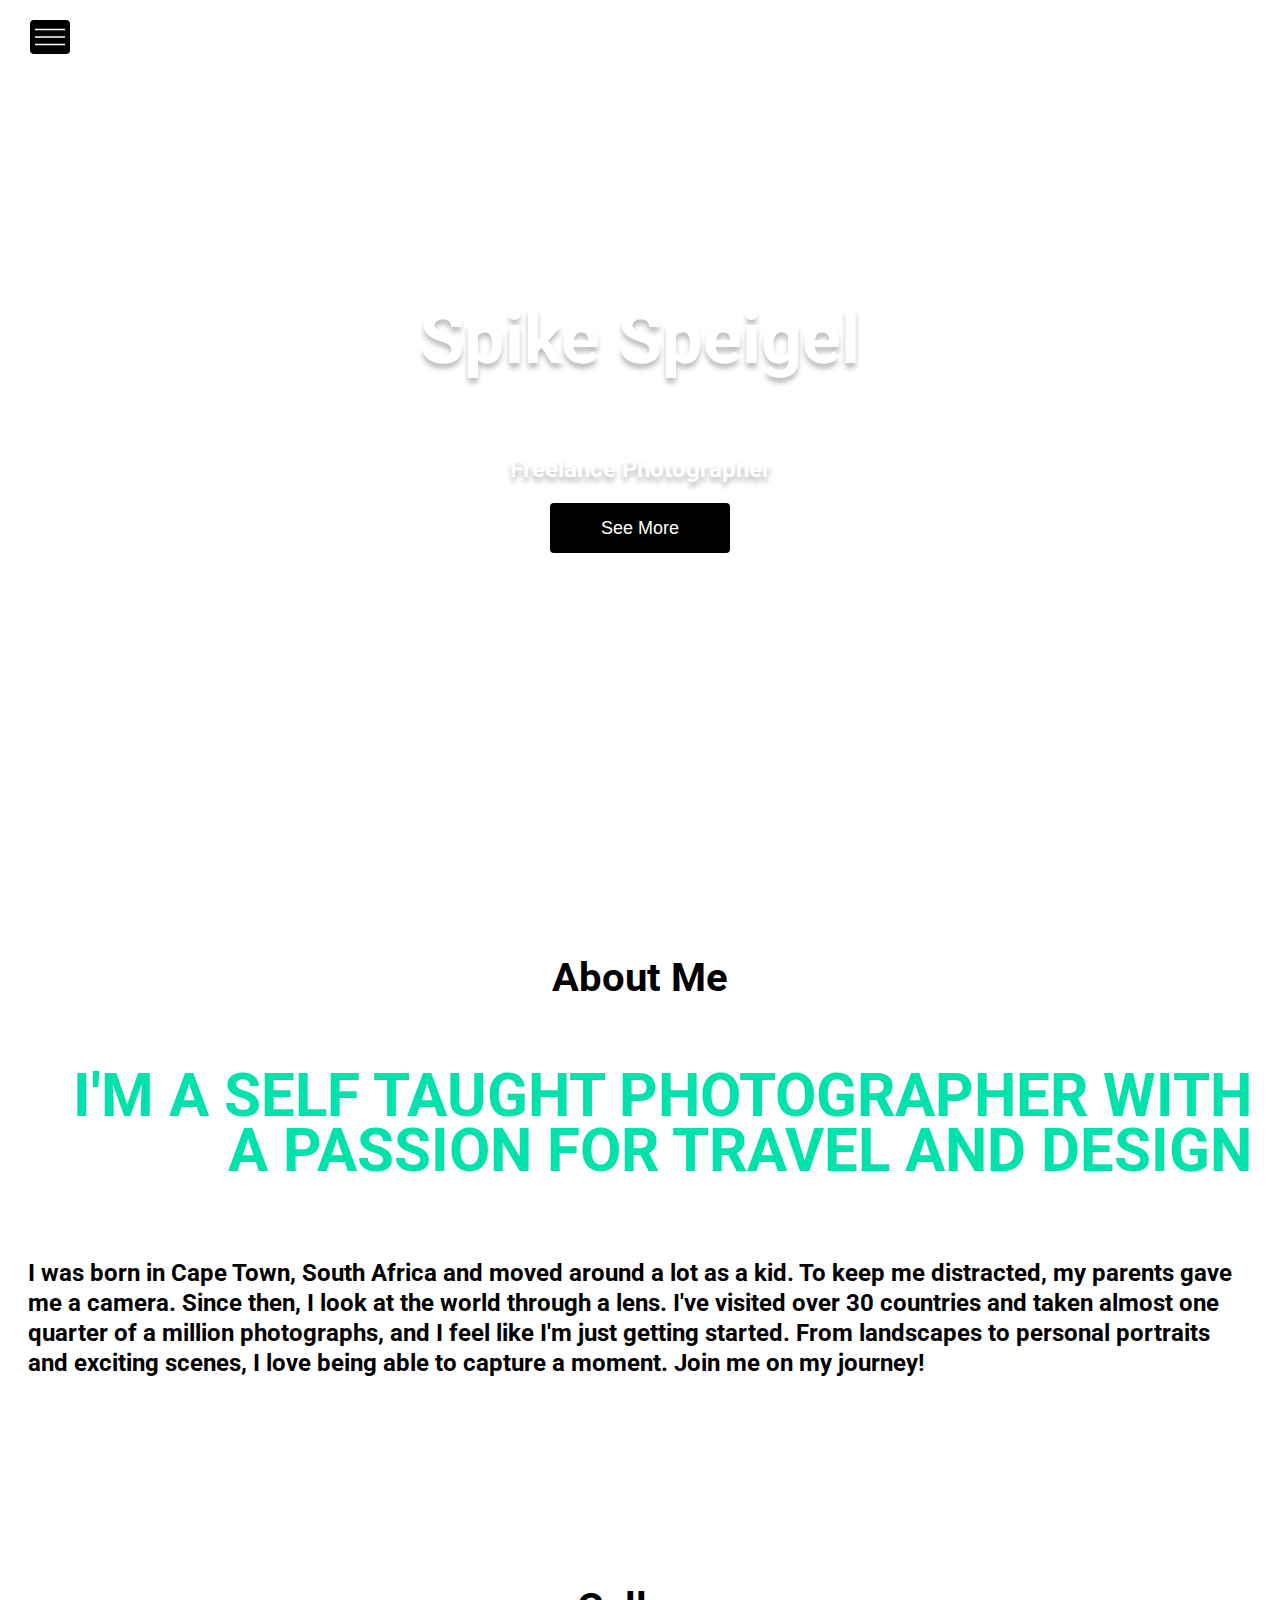
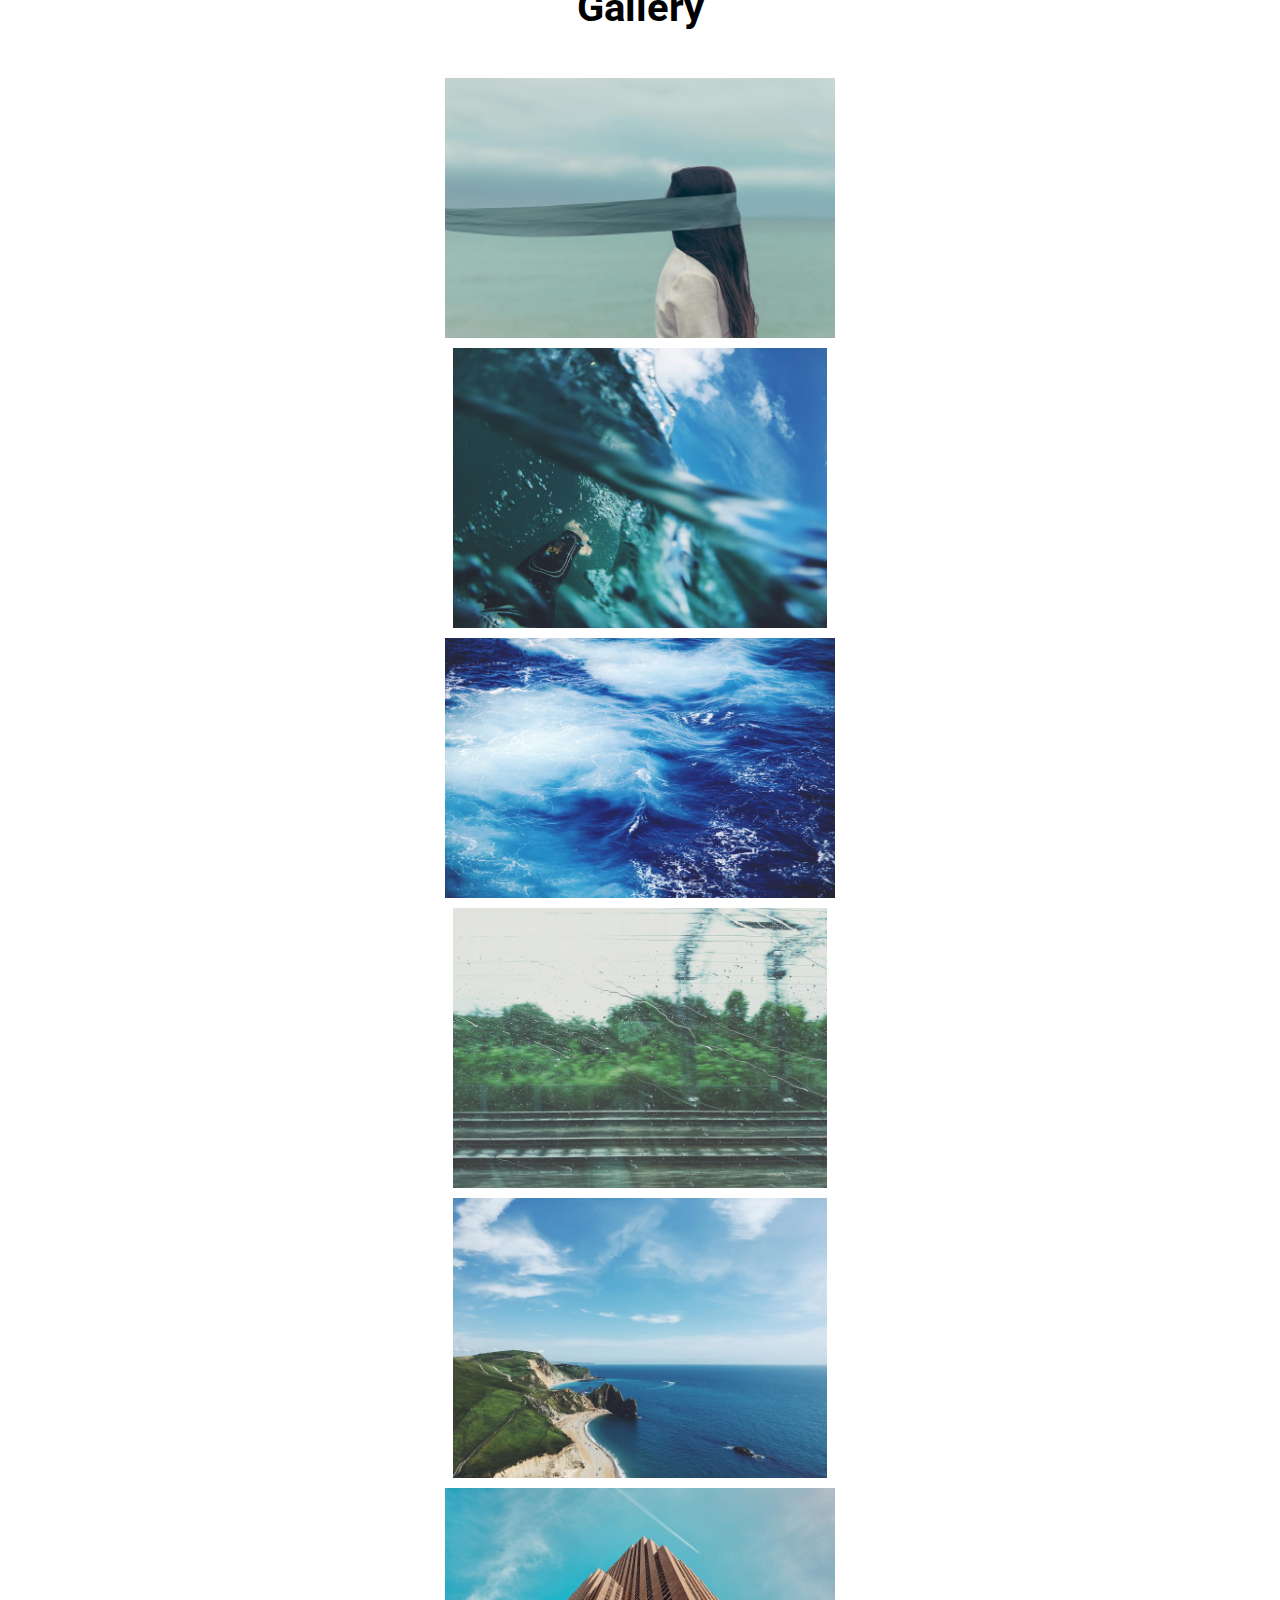
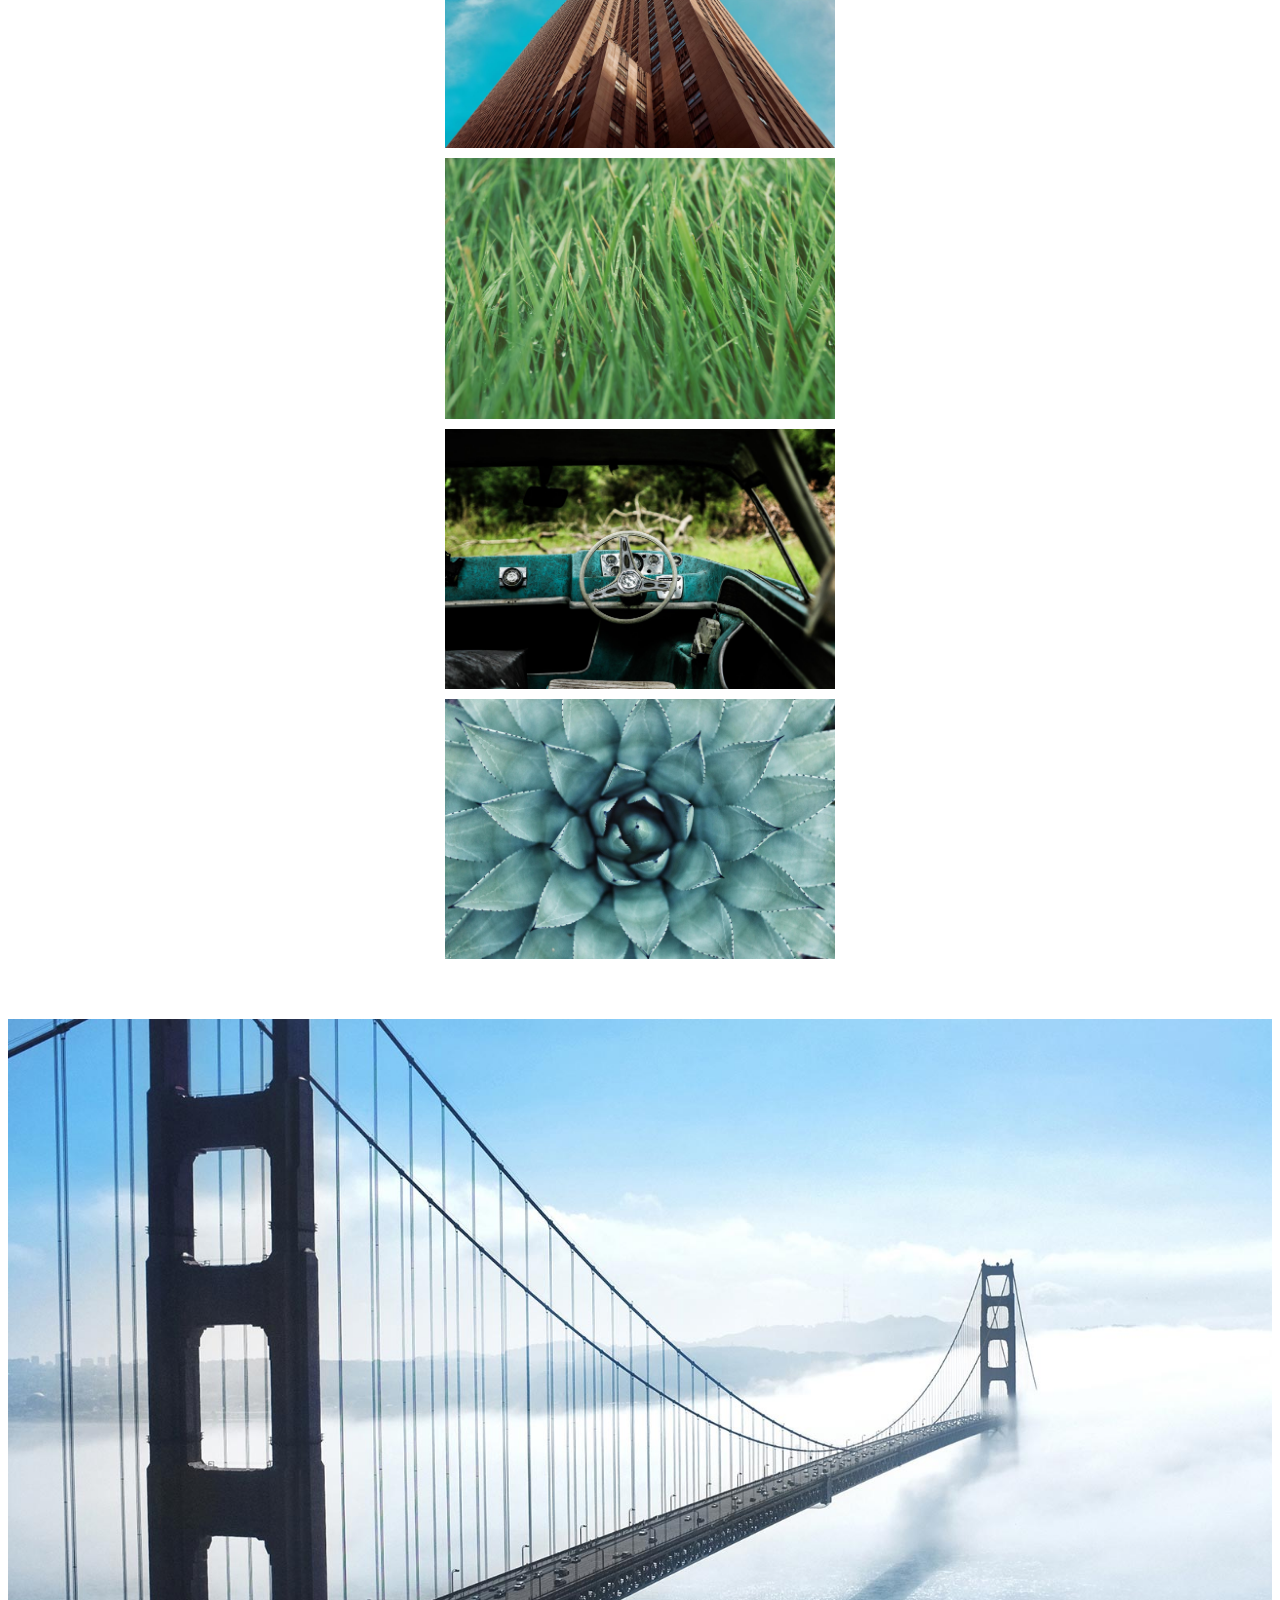
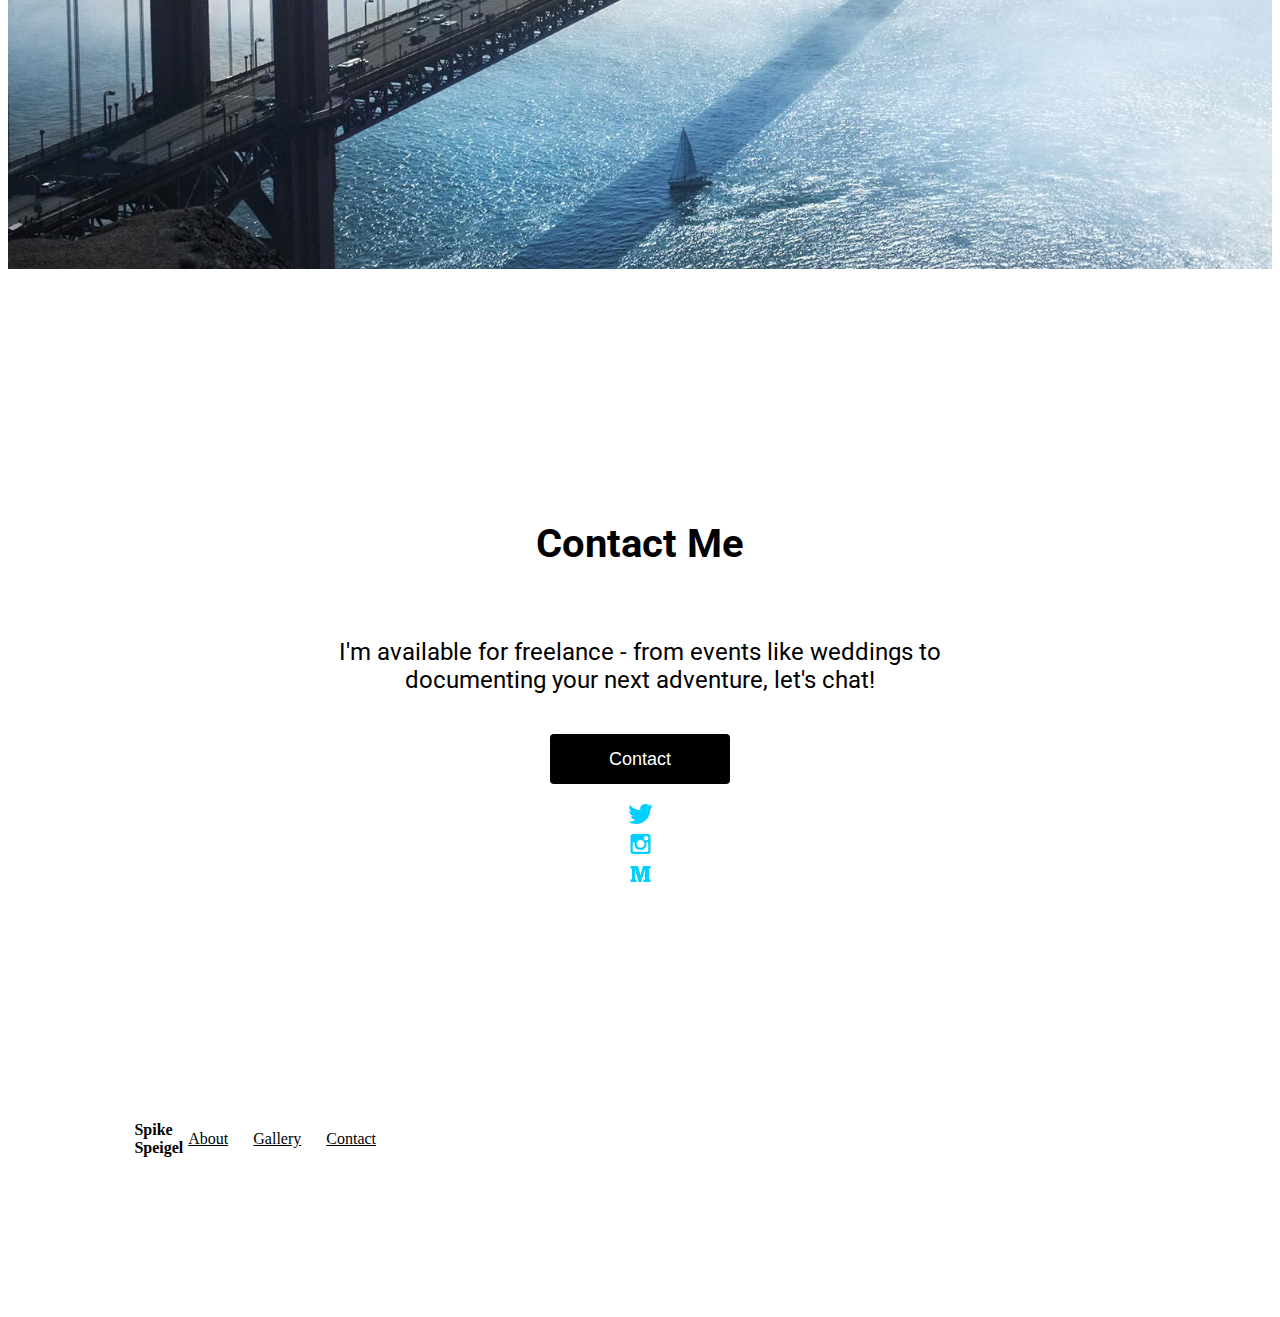
<file: docs/index.html>
<!DOCTYPE>
<html>
  <head>
  	<link rel="stylesheet" href="https://maxcdn.bootstrapcdn.com/bootstrap/3.3.6/css/bootstrap.min.css" integrity="sha384-1q8mTJOASx8j1Au+a5WDVnPi2lkFfwwEAa8hDDdjZlpLegxhjVME1fgjWPGmkzs7" crossorigin="anonymous">
    <link rel="stylesheet" type="text/css" href="styles/main.css">
    <link href='https://fonts.googleapis.com/css?family=Roboto:100,700' rel='stylesheet' type='text/css'>
    <script src="https://code.jquery.com/jquery-3.1.0.min.js" integrity="sha256-cCueBR6CsyA4/9szpPfrX3s49M9vUU5BgtiJj06wt/s=" crossorigin="anonymous"></script>
    <script src="scripts/app.js"></script>
  	<title>Portfolio</title>
  </head>
  <body>


  <div class="sidebar-wrapper">
    <div id="close-btn"><img src="img/icons/x.svg" /></div>
      <h2>Spike</h2>
      <h2>Speigel</h2>
      <div class="sidebar-links">
          <a href="#">About</a>
          <a href="#gallery">Gallery</a>
          <a href="#contact">Contact</a>
      </div>
    </div>

   <div id="intro" class="container-fluid hero landscape">
      <div id="hamburger"><img src="img/icons/menu.svg" /></div>
   	  <h1>Spike Speigel</h1>
   	  <h5>Freelance Photographer</h5>
   	  <a href="#gallery"><button type="button" class="cta">See More</button></a>
   </div>

   <div id="about" class="container-fluid hero">
      <h2>About Me</h2>
      <div class="row">
      	<div class="col-md-6 left-col">
      	  <h2>I'm a self taught photographer with a passion for travel and design</h2>
        </div>
        <div class="col-md-6 right-col">
          <h5>I was born in Cape Town, South Africa and moved around a lot as a kid. To keep me distracted, my parents gave me a camera. Since then, I look at the world through a lens. I've visited over 30 countries and taken almost one quarter of a million photographs, and I feel like I'm just getting started. From landscapes to personal portraits and exciting scenes, I love being able to capture a moment. Join me on my journey!</h5>
        </div>
      </div>
   </div>

    <div class="gallery container-fluid hero">
      <div><h2>Gallery</h2></div>
      <div class="container">
      </div>
      <div class="row">
      	<div class="col-md-4">
      	  <img src="img/gallery/gallery-01.jpg">
        </div>
        <div class="col-md-4">
      	  <img src="img/gallery/gallery-02.jpg">
        </div>
        <div class="col-md-4">
      	  <img src="img/gallery/gallery-03.jpg">
        </div>
      </div>
      <div class="row">
      	<div class="col-md-4">
      	 <img src="img/gallery/gallery-04.jpg">
        </div>
        <div class="col-md-4">
      	  <img src="img/gallery/gallery-05.jpg">
        </div>
        <div class="col-md-4">
      	  <img src="img/gallery/gallery-06.jpg">
        </div>
      </div>
      <div class="row">
      	<div class="col-md-4">
      	  <img src="img/gallery/gallery-07.jpg">
        </div>
        <div class="col-md-4">
          <img src="img/gallery/gallery-08.jpg">
        </div>
        <div class="col-md-4">
      	  <img src="img/gallery/gallery-09.jpg">
        </div>
      </div>
    </div>
   </div>

	<div class="container-fluid hero bridge"></div>

	<div id="contact" class="container-fluid hero">
		<h2>Contact Me</h2>
		<p>I'm available for freelance - from events like weddings to documenting your next adventure, let's chat!</p>
		<a href="mailto:#"><button type="button" class="cta">Contact</button></a></a>

		<div id="social">
			<div class="col-md-4">
				<a href="http://www.twitter.com"><img src="img/icons/twitter.svg"></a>
			</div>
			<div class="col-md-4">
				<a href="http://www.instagram.com"><img src="img/icons/instagram.svg"></a>
			</div>
			<div class="col-md-4">
				<a href="http://www.medium.com"><img src="img/icons/medium.svg"></a>
			</div>
		</div>
	</div>

  <div id="footer">
      <div class="footer-item">
        <h4><b>Spike </br>Speigel</b></h4>
      </div>
      <div class="footer-item">
        <a href="#intro">About</a>
      </div>
      <div class="footer-item">
        <a href="#gallery">Gallery</a>
      </div>
      <div class="footer-item">
        <a href="#contact">Contact</a>
      </div>
      <div id="copyright"><span>&copy; Spike Spiegel</span></div>
  </div>


</body>

</html>
</file>
<file: docs/styles/main.css>
.hero {
  font-family: "Roboto", Serif;
  text-align: center;
  min-height: 800px;
  background-size: cover;
  padding-bottom: 50px;
  display: flex;
  align-items: center;
  justify-content: center;
  flex-direction: column; }
  .hero h2 {
    margin-top: 100px;
    margin-bottom: 50px;
    font-size: 40px;
    line-height: 40px; }
  .hero.landscape {
    color: white; }
  .hero.bridge {
    background-image: url("../img/bridge/full-width.jpg");
    width: 100%; }

.sidebar-wrapper {
  color: white;
  font-family: "Roboto", Serif;
  padding-top: 10px;
  display: flex;
  flex-direction: column;
  align-items: center;
  overflow: hidden;
  z-index: 2;
  position: fixed;
  width: 0px;
  height: 100%;
  background: #000;
  transition: all 0.5s ease; }
  .sidebar-wrapper a {
    color: white;
    margin-left: 10px;
    font-size: 24px; }
  .sidebar-wrapper h2 {
    padding: 0px;
    margin: 4px;
    font-size: 40px;
    line-height: 40px; }
  .sidebar-wrapper.open {
    width: 320px !important; }

.sidebar-links {
  margin-top: 20px;
  display: flex;
  flex-direction: column;
  justify-content: center;
  align-items: center; }

#close-btn {
  align-self: flex-start;
  margin-left: 30px;
  margin-top: 10px;
  color: white;
  cursor: pointer; }
  #close-btn:hover {
    opacity: .5; }
  #close-btn img {
    width: 30px;
    height: 30px; }

#hamburger {
  display: flex;
  cursor: pointer;
  position: fixed;
  height: 34px;
  width: 40px;
  left: 30px;
  top: 20px;
  z-index: 1;
  background-color: black;
  justify-content: center;
  align-items: center;
  border-radius: 4px; }
  #hamburger img {
    width: 30px;
    height: 30px; }
  #hamburger:hover {
    background: #00CFFF; }

#intro h1, #intro h5 {
  text-shadow: 0px 5px 5px rgba(0, 0, 0, 0.25); }
#intro h1 {
  font-size: 72px;
  line-height: 55px; }
#intro h5 {
  margin-bottom: 20px;
  font-size: 24px;
  font-weight: 700; }

.cta {
  background: black;
  color: white;
  padding: 0px;
  width: 180px;
  font-size: 18px;
  line-height: 50px;
  border: none;
  border-radius: 4px;
  cursor: pointer; }
  .cta:hover {
    background: #00CFFF; }

#about {
  min-height: 0; }

.left-col {
  color: #00E2AC;
  padding: 20px;
  text-transform: uppercase;
  text-align: right; }
  .left-col h2 {
    margin-top: 0;
    margin-bottom: 0;
    font-size: 60px;
    font-weight: 700;
    line-height: 55px; }

.right-col {
  text-align: left;
  padding: 20px; }
  .right-col h5 {
    font-size: 24px;
    line-height: 30px; }

#gallery {
  background-color: #EEFDF9; }
  #gallery .container {
    padding: 0;
    margin: 0; }

.col-md-4 {
  overflow: hidden;
  padding: 0 5px 10px 5px; }
  .col-md-4 img {
    height: 100%;
    max-width: 390px;
    max-height: 280px; }

#contact {
  text-align: center; }
  #contact p {
    text-align: center;
    max-width: 740px;
    margin-bottom: 40px;
    font-size: 24px; }

#social {
  padding: 20px; }
  #social a {
    margin: 0 10px 0 10px;
    text-decoration: none; }
  #social img {
    height: 20px; }
    #social img:hover {
      opacity: .5; }

#footer {
  height: 40px;
  margin-left: 10%;
  margin-right: 10%;
  width: 100%;
  padding-bottom: 150px;
  align-items: center;
  display: flex;
  flex-direction: row; }
  #footer .footer-item {
    max-width: 100px;
    text-align: left; }
  #footer a {
    margin-right: 20px;
    margin-left: 5px;
    padding: 0px;
    font-size: 16px;
    line-height: 40px;
    color: black; }

#copyright {
  margin-left: auto;
  color: #00E2AC;
  text-align: right; }
  #copyright span {
    display: flex;
    justify-content: flex-end; }

@media only screen and (max-width: 480px) {
  #intro {
    min-height: 640px; }

  .left-col h2 {
    font-size: 42px;
    line-height: 40px; }

  #footer {
    margin-left: 20px;
    margin-right: 20px; }
    #footer h4 {
      padding-right: 20px; } }
@media only screen and (max-width: 992px) {
  .row {
    width: 100%; }

  .col-md-4 {
    width: 100%; }
    .col-md-4 img {
      width: 100%;
      max-width: 992px;
      max-height: 900px; } }

/*# sourceMappingURL=main.css.map */
</file>
